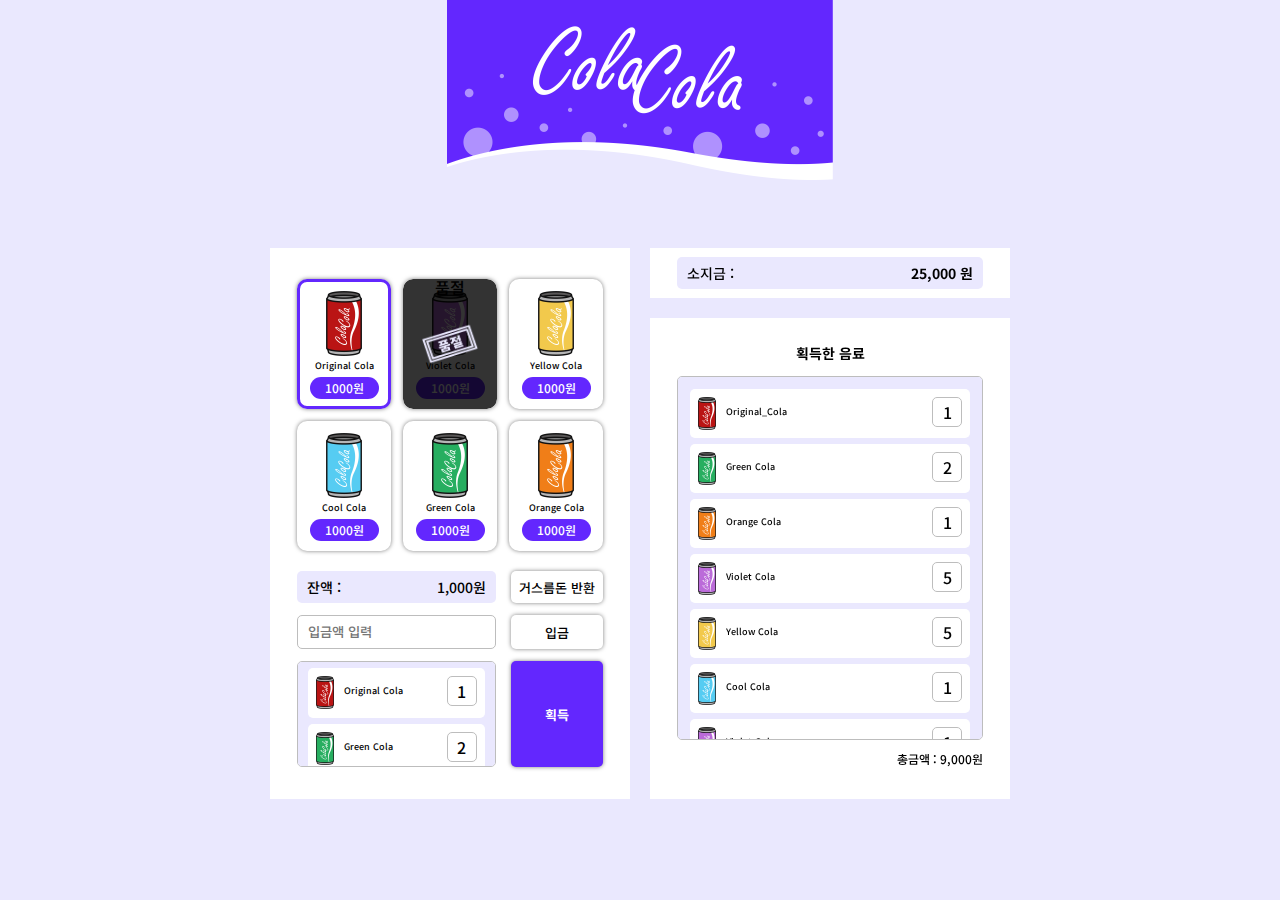
<file: index.html>
<!DOCTYPE html>
<html lang="ko">
  <head>
    <meta charset="UTF-8" />
    <meta http-equiv="X-UA-Compatible" content="IE=edge" />
    <meta name="viewport" content="width=device-width, initial-scale=1.0" />
    <title>ColaCola</title>
    <link rel="stylesheet" href="src/reset.css" />
    <link rel="stylesheet" href="src/style.css" />
  </head>

  <body>
    <div class="wrapper">
      <!-- 타이틀 로고 -->
      <h1 class="title-logo ir">cola cola</h1>

      <!-- 자판기 판매중인 음료 목록 섹션-->
      <section class="vending-machine">
        <h2 class="ir">판매중인 음료 목록</h2>

        <ul class="beverage-list">
          <li class="on">
            <button type="button" class="list-btn">
              <img src="src/images/Original_Cola.png" alt="" class="item-img" />
              <strong class="name">Original Cola</strong>
              <span class="price">1000원</span>
            </button>
          </li>
          <li class="sold-out">
            <button type="button" class="list-btn">
              <img src="src/images/Violet_Cola.png" alt="" class="item-img" />
              <strong class="name">Violet Cola</strong>
              <span class="price">1000원</span>
            </button>
          </li>
          <li>
            <button type="button" class="list-btn">
              <img src="src/images/Yellow_Cola.png" alt="" class="item-img" />
              <strong class="name">Yellow Cola</strong>
              <span class="price">1000원</span>
            </button>
          </li>
          <li>
            <button type="button" class="list-btn">
              <img src="src/images/Cool_Cola.png" alt="" class="item-img" />
              <strong class="name">Cool Cola</strong>
              <span class="price">1000원</span>
            </button>
          </li>
          <li>
            <button type="button" class="list-btn">
              <img src="src/images/Green_Cola.png" alt="" class="item-img" />
              <strong class="name">Green Cola</strong>
              <span class="price">1000원</span>
            </button>
          </li>
          <li>
            <button type="button" class="list-btn">
              <img src="src/images/Orange_Cola.png" alt="" class="item-img" />
              <strong class="name">Orange Cola</strong>
              <span class="price">1000원</span>
            </button>
          </li>
        </ul>

        <!-- 음료 구매 정보 섹션 -->
        <section class="beverage-buy">
          <h3 class="ir">음료 구매 정보</h3>

          <div class="return-coin">
            <div class="return-balance">
              잔액 : <span class="return-balance-money">1,000원</span>
            </div>
            <button type="button" class="return-btn">거스름돈 반환</button>
          </div>

          <div class="input-coin">
            <input
              class="input-txt"
              type="number"
              min="100"
              step="100"
              placeholder="입금액 입력"
            />
            <button type="button" class="input-btn">입금</button>
          </div>

          <div class="buy-list">
            <h3 class="ir">선택한 음료 확인 및 구매</h3>

            <ul class="buy-list-chk">
              <li>
                <button type="button" class="buy-list-btn">
                  <img
                    src="src/images/Original_Cola.png"
                    alt=""
                    class="item-img"
                  />
                  <strong class="buy-list-name">Original Cola</strong>
                  <span class="count">1</span>
                </button>
              </li>
              <li>
                <button type="button" class="buy-list-btn">
                  <img
                    src="src/images/Green_Cola.png"
                    alt=""
                    class="item-img"
                  />
                  <strong class="buy-list-name">Green Cola</strong>
                  <span class="count">2</span>
                </button>
              </li>
              <li>
                <button type="button" class="buy-list-btn">
                  <img
                    src="src/images/Orange_Cola.png"
                    alt=""
                    class="item-img"
                  />
                  <strong class="buy-list-name">Orange Cola</strong>
                  <span class="count">1</span>
                </button>
              </li>
              <li>
                <button type="button" class="buy-list-btn">
                  <img
                    src="src/images/Violet_Cola.png"
                    alt=""
                    class="item-img"
                  />
                  <strong class="buy-list-name">Violet Cola</strong>
                  <span class="count">5</span>
                </button>
              </li>
            </ul>
            <button class="get-btn" type="button">획득</button>
          </div>
        </section>
      </section>

      <!-- 마이페이지 : 소지금과 구매한 음료 목록 섹션 -->
      <section class="my-page">
        <h2 class="ir">나의 소지금과 구매한 음료 목록</h2>
        <div class="my-money">
          <div class="my-money-info">
            소지금 : <span class="my-money-price">25,000 원</span>
          </div>
        </div>

        <div class="my-list">
          <h3 class="my-beverage-list">획득한 음료</h3>
          <ul class="buy-list-chk">
            <li>
              <img src="src/images/Original_Cola.png" alt="" class="item-img" />
              <strong class="buy-list-name">Original_Cola</strong>
              <span class="count">1</span>
            </li>
            <li>
              <img src="src/images/Green_Cola.png" alt="" class="item-img" />
              <strong class="buy-list-name">Green Cola</strong>
              <span class="count">2</span>
            </li>
            <li>
              <img src="src/images/Orange_Cola.png" alt="" class="item-img" />
              <strong class="buy-list-name">Orange Cola</strong>
              <span class="count">1</span>
            </li>
            <li>
              <img src="src/images/Violet_Cola.png" alt="" class="item-img" />
              <strong class="buy-list-name">Violet Cola</strong>
              <span class="count">5</span>
            </li>
            <li>
              <img src="src/images/Yellow_Cola.png" alt="" class="item-img" />
              <strong class="buy-list-name">Yellow Cola</strong>
              <span class="count">5</span>
            </li>
            <li>
              <img src="src/images/Cool_Cola.png" alt="" class="item-img" />
              <strong class="buy-list-name">Cool Cola</strong>
              <span class="count">1</span>
            </li>
            <li>
              <img src="src/images/Violet_Cola.png" alt="" class="item-img" />
              <strong class="buy-list-name">Violet Cola</strong>
              <span class="count">1</span>
            </li>
            <li>
              <img src="src/images/Violet_Cola.png" alt="" class="item-img" />
              <strong class="buy-list-name">Violet Cola</strong>
              <span class="count">1</span>
            </li>
          </ul>
          <strong class="total">총금액 : 9,000원</strong>
        </div>
      </section>
    </div>
  </body>
</html>
</file>
<file: src/style.css>
@import url("https://fonts.googleapis.com/css2?family=Noto+Sans+KR:wght@500;700&display=swap");

/* Resets */
img {
  vertical-align: top;
}

html {
  box-sizing: border-box;
}
*,
*::before,
*::after {
  box-sizing: inherit;
}

body,
button,
input {
  font-family: "Noto Sans KR", sans-serif;
  font-weight: 500;
}

/* Typography */
:root {
  --black: #000000;
  --darkGray: #333333;
  --lightGray: #bdbdbd;
  --purple: #6327fe;
  --lightPurple: #eae8fe;
  --white: #ffffff;
  --main-box-shadow: 0px 0px 4px rgba(0, 0, 0, 0.5);
}

/* Layouts */
body {
  background-color: var(--lightPurple);
}

.wrapper {
  display: flex;
  flex-wrap: wrap;
  justify-content: center;
  gap: 20px;
}

.vending-machine,
.my-page {
  width: 360px;
  margin-top: 248px;
  background: var(--white);
}

.vending-machine {
  padding: 31px 27px 28px;
}

/* Components */
.title-logo {
  position: absolute;
  top: 0;
  width: 100%;
  max-width: 386px;
  height: 180px;
  background: url(./images/Logo_img.png) no-repeat center/ 100% 100%;
}

.vending-machine .beverage-list {
  display: grid;
  grid-template-columns: repeat(3, 1fr);
  gap: 12px;
  text-align: center;
}

.beverage-list li {
  position: relative;
  height: 130px;
  width: 94px;
  padding: 11px 0 9px;
  border-radius: 10px;
  box-shadow: var(--main-box-shadow);
}
.beverage-list li.on:before {
  content: "";
  display: block;
  position: absolute;
  width: 100%;
  height: 100%;
  top: 0;
  left: 0;
  border: 3px solid var(--purple);
  border-radius: 10px;
  cursor: pointer;
}

.beverage-list li:nth-child(1) ~ li:active {
  content: "";
  display: block;
  border: 3px solid var(--purple);
}

.beverage-list li.sold-out::before {
  content: "";
  display: block;
  width: 100%;
  height: 100%;
  background-color: rgba(0, 0, 0, 0.8);
  top: 0;
  position: absolute;
  border-radius: 10px;
}

.beverage-list li.sold-out::after {
  content: "품절";
  display: block;
  position: absolute;
  z-index: 10;
  inset: 0;
  background: url(./images/Sold-out.png) no-repeat center/60px 46px;
  background-position: center;
}

.beverage-list li.sold-out {
  pointer-events: none;
  overflow: hidden;
}

.beverage-list .list-btn {
  display: block;
  width: 100%;
  height: 100%;
}
.beverage-list .item-img {
  width: 36px;
  height: 65px;
  margin: 0 auto;
}
.beverage-list .name {
  display: block;
  margin: 3px 0 5px;
  font-weight: 500;
  font-size: 9px;
  line-height: 13px;
}
.beverage-list .price {
  font-weight: 500;
  font-size: 12px;
  padding: 5px 15px;
  border-radius: 50px;
  display: inline-block;
  background-color: var(--purple);
  color: var(--white);
}

/* 음료 구매 정보 섹션 */
.beverage-buy .return-coin,
.beverage-buy .input-coin,
.beverage-buy .buy-list {
  display: flex;
  justify-content: space-between;
  margin-top: 12px;
}
.return-coin .return-balance,
.input-coin .input-txt,
.buy-list .buy-list-chk {
  width: 65%;
  padding: 6px 10px;
  box-sizing: border-box;
  border-radius: 5px;
}
.return-coin .return-btn,
.input-coin .input-btn,
.buy-list .get-btn {
  width: 30%;
  font-size: 13px;
  border-radius: 5px;
  box-shadow: var(--main-box-shadow);
}
.beverage-buy .return-coin {
  margin-top: 20px;
}
.return-coin .return-balance {
  overflow: hidden;
  font-size: 14px;
  line-height: 20px;
  background-color: var(--lightPurple);
}
.return-balance-money {
  float: right;
}
.input-coin .input-txt {
  border: 1px solid var(--lightGray);
  line-height: 20px;
}

.buy-list .buy-list-btn {
  width: 100%;
}
.buy-list .get-btn {
  font-weight: 700;
  background-color: var(--purple);
  color: var(--white);
}
.buy-list .buy-list-chk {
  height: 106px;
  overflow-y: scroll;
  border: 1px solid var(--lightGray);
  background-color: var(--lightPurple);
}

.buy-list-chk li {
  overflow: hidden;
  padding: 8px;
  border-radius: 5px;
  background-color: var(--white);
}
.buy-list-chk li + li {
  margin-top: 6px;
}
.buy-list-chk .item-img,
.buy-list-chk .buy-list-name {
  float: left;
}
.item-img {
  width: 18px;
  height: 33px;
}

.buy-list-name {
  margin-left: 10px;
  line-height: 30px;
  font-weight: 500;
  font-size: 9px;
}
.count {
  display: flex;
  float: right;
  justify-content: center;
  align-items: center;
  width: 30px;
  height: 30px;
  border: 1px solid var(--lightGray);
  border-radius: 5px;
}

/* 마이페이지 : 소지금과 구매한 음료 목록 섹션 */
.my-page {
  background-color: var(--lightPurple);
}

.my-page .my-money {
  padding: 9px 27px;
  background-color: var(--white);
}
.my-money-info {
  padding: 6px 10px;
  font-weight: 500;
  font-size: 14px;
  line-height: 20px;
  background-color: var(--lightPurple);
  border-radius: 5px;
}

.my-money-price {
  float: right;
  font-weight: 700;
}

.my-page .my-list {
  margin-top: 20px;
  padding: 25px 27px 32px;
  background: var(--white);
}

.my-beverage-list {
  display: block;
  text-align: center;
  margin-bottom: 13px;
  font-weight: 700;
  font-size: 14px;
  line-height: 20px;
}
.buy-list-chk {
  overflow: scroll;
  height: 364px;
  padding: 12px 12px;
  border-radius: 5px;
  background-color: var(--lightPurple);
  border: 1px solid var(--lightGray);
}

.total {
  display: block;
  font-weight: 500;
  font-size: 12px;
  line-height: 17px;
  text-align: right;
  margin-top: 10px;
}

@media screen and (max-width: 750px) {
  .title-logo {
    width: 50%;
    height: 142px;
  }
  .vending-machine {
    margin-top: 220px;
  }
  .my-page {
    margin-top: 10px;
  }
}

@media screen and (max-width: 500px) {
  body {
    background-color: var(--white);
  }

  .title-logo {
    width: 166px;
    height: 71px;
    background-position: center;
  }

  .vending-machine {
    margin-top: 80px;
  }
  .my-page {
    position: absolute;
    top: 65%;
  }
}
</file>
